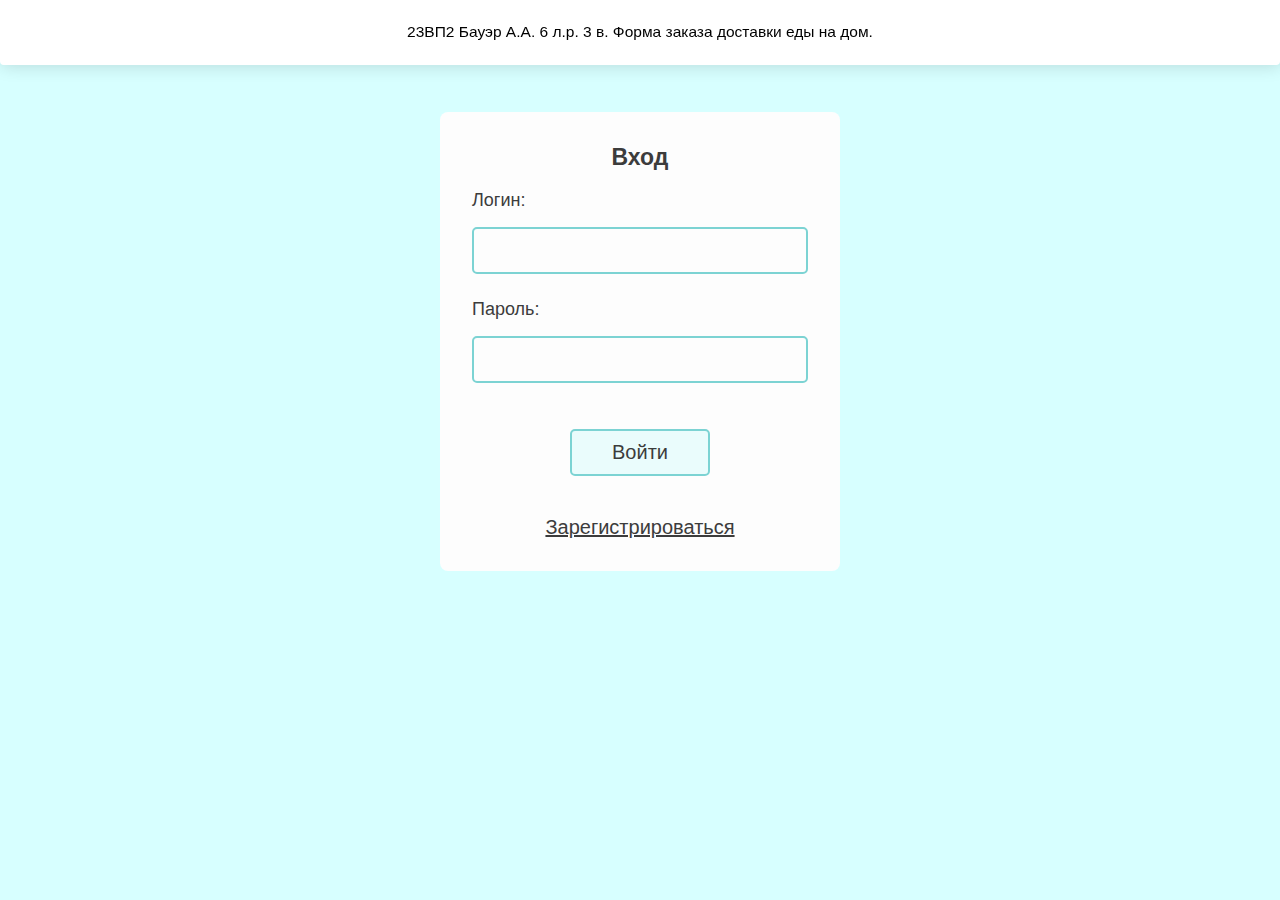
<file: index.html>
<!-- Бауэр Артём Александрович 23ВП2 -->
<!DOCTYPE html>
<html lang="en">
<head>
    <meta charset="UTF-8">
    <meta name="viewport" content="width=device-width, initial-scale=1.0">
    <title>Доставка еды</title>
    <link rel="stylesheet" href="css/style.css">

</head>
<body>
    

    <main class="main">
        <div class="project-desc">

            23ВП2 Бауэр А.А. 6 л.р. 3 в.

            Форма заказа доставки еды на дом.

        </div>
        <div class="container login">
            <h1>Вход</h1>
            <form action="checkUser.php" method="post">
                
                    <label for="username">Логин:</label>
                    <input type="text" name="username" id="username" class="form__inp" required>
                
                    <label for="pass">Пароль:</label>
                    <input type="password" name="pass" id="pass" class="form__inp" required>
                
                <input type="hidden" name="auth" id="" class="" value="auth">
                <button class="login-btn">Войти</button>
            </form>
            <a class="reg" href="register.html">Зарегистрироваться</a>
        </div>
        <div class="feedback container hidden unstable">

        </div>

       
    </main>

    <script src="js/jquery/jquery-3.7.1.min.js"></script>
    <script src="js/jquery/jquery.validate.min.js"></script>
    <script src="js/main/helper.js"></script>
    <script src="js/main/login.js"></script>
   

</body>
</html>
</file>
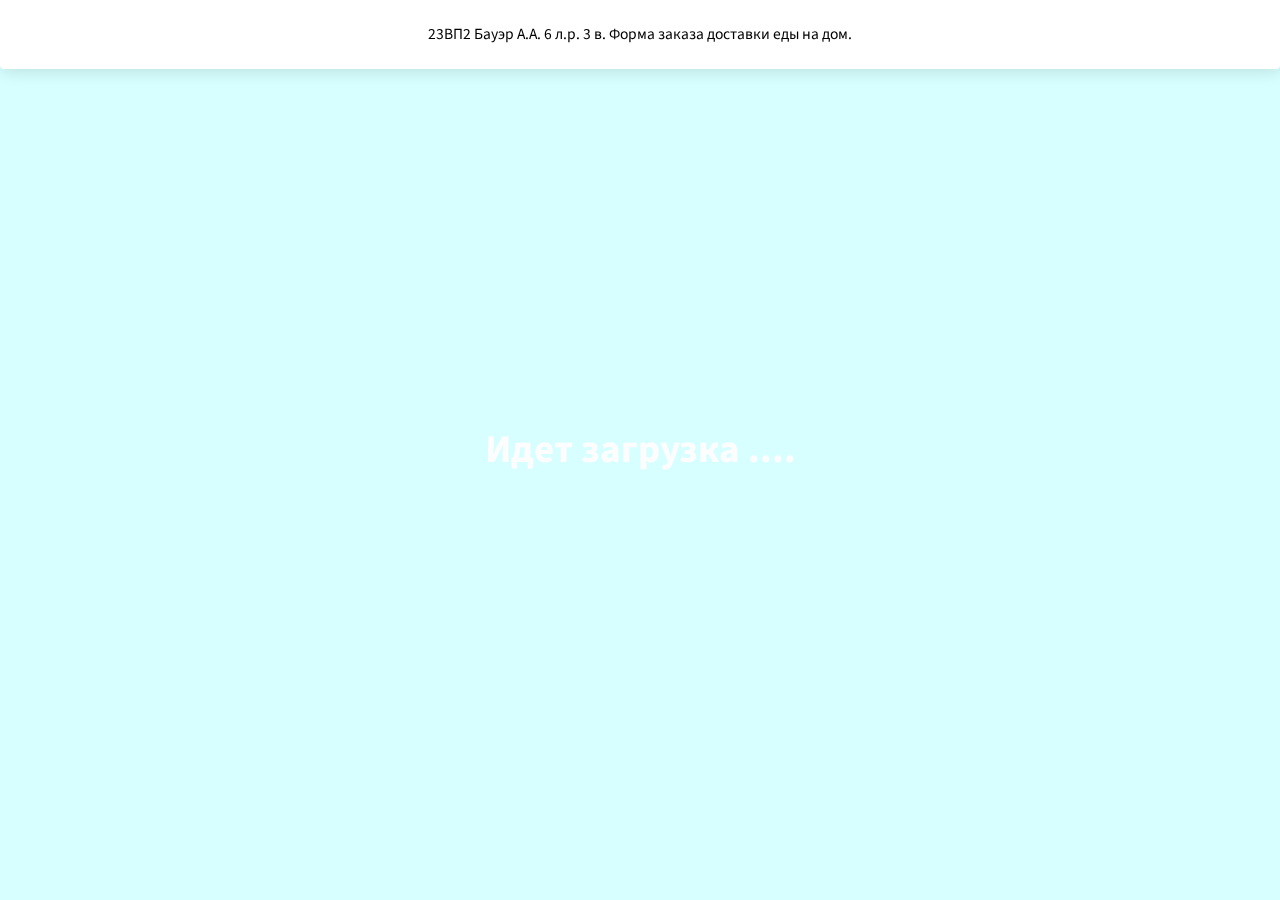
<file: orders.html>
<!DOCTYPE html>
<html lang="en">

<head>
    <meta charset="UTF-8">
    <meta name="viewport" content="width=device-width, initial-scale=1.0">
    <title>Доставка еды</title>
    <link rel="stylesheet" href="css/style.css">
    <link rel="stylesheet" href="css/table.css">

</head>

<body>
    <main class="main">
        <div class="loading unstable">
            Идет загрузка ....
        </div>
        <div class="project-desc fixed-block">

            23ВП2 Бауэр А.А. 6 л.р. 3 в.

            Форма заказа доставки еды на дом.

        </div>
        <div class="orders hidden unstable">
            <h1 class="orders-title">Заказы компании</h1>
            <div class="user-block">
                <div class="user-info">
                    <span> В системе: </span>
                    <span class="user-name"></span>
                </div>
                <div class="user-actions">
                    <div class="logout-action">
                        <button class="logout default-btn">Выйти</button>
                    </div>

                </div>
            </div>
            <div class="table">

            </div>

            <div class="actions">
                <buttton class="add-order default-btn">Добавить заказ</buttton>
            </div>


        </div>
        <div class="errors hidden unstable">
        </div>

    </main>

    <div class="modal-window order-modal hidden unstable">

        <div class="modal-window-wrap">
            <div class="order  ">
                <h1>Ваш заказ</h1>
                <form id="order" method="post" action="createOrder.php">
                    <label for="food">Заказанная еда:</label>
                    <textarea name="food" id="food"></textarea>
                    <div class="field">
                        <label for="name_2">Имя</label>
                        <div class="input-wrap">
                            <input type="text" name="name" id="name_2" class="form__inp">
                        </div>
                    </div>
                    <div class="field">
                        <label for="email_2">Почта</label>  
                        <div class="input-wrap">
                            <input type="text" name="email" id="email_2" class="form__inp">
                        </div>
                    </div>
                    <div class="field">
                        <label for="phone_2">Номер телефона</label>
                        <div class="input-wrap">
                            <input type="text" name="phone" id="phone_2" class="form__inp" placeholder="+7 (___)-___-__-__">
                        </div>
                    </div>
                    <div class="field">
                        <label for="address_2">Адрес</label>
                        <div class="input-wrap">
                            <input type="text" name="address" id="address_2" class="form__inp">
                        </div>
                    </div>
                    <input type="hidden" name="username" id="username_2" class="form__inp">
                    <div class="field">
                        <label for="city">Город доставки</label>
                        <div class="input-wrap">
                            <select name="city" id="city">
                                <option value=""></option>
                                <option value="Москва">Москва</option>
                                <option value="Санкт-Петербург">Санкт-Петербург</option>
                                <option value="Воронеж">Воронеж</option>
                                <option value="Ростов">Ростов</option>
                            </select>
                        </div>
                    </div>  
                    <div class="input-wrap">
                        <button class="submit default-btn">Заказать</button>
                        <div class="final-errors"></div>
                    </div>                 
                    
                </form>
                <div class="close">
                    <div class="line-1"></div>
                    <div class="line-2"></div>
                </div>
            </div>
        </div>
    </div>
    <div class="modal-window order-details-modal hidden unstable">

        <div class="modal-window-wrap">
            <div class="order">
                <h1>Ваш заказ</h1>
                <form id="edit_order" method="post" action="">                  
                    <textarea name="food" id="food_edit"></textarea>                    
                </form>
                <div class="close">
                    <div class="line-1"></div>
                    <div class="line-2"></div>
                </div>
            </div>
          
        </div>
    </div>

    <script src="js/jquery/jquery-3.7.1.min.js"></script>
    <script src="js/jquery/jquery.validate.min.js"></script>
    <!-- <script src="https://cdnjs.cloudflare.com/ajax/libs/jquery.mask/1.14.10/jquery.mask.js"></script> -->
    <script src="js/jquery/jquery.mask.js"></script>
    <script src="js/main/helper.js"></script>
    <script type="module" src="js/main/orders.js"></script>

</body>

</html>
</file>
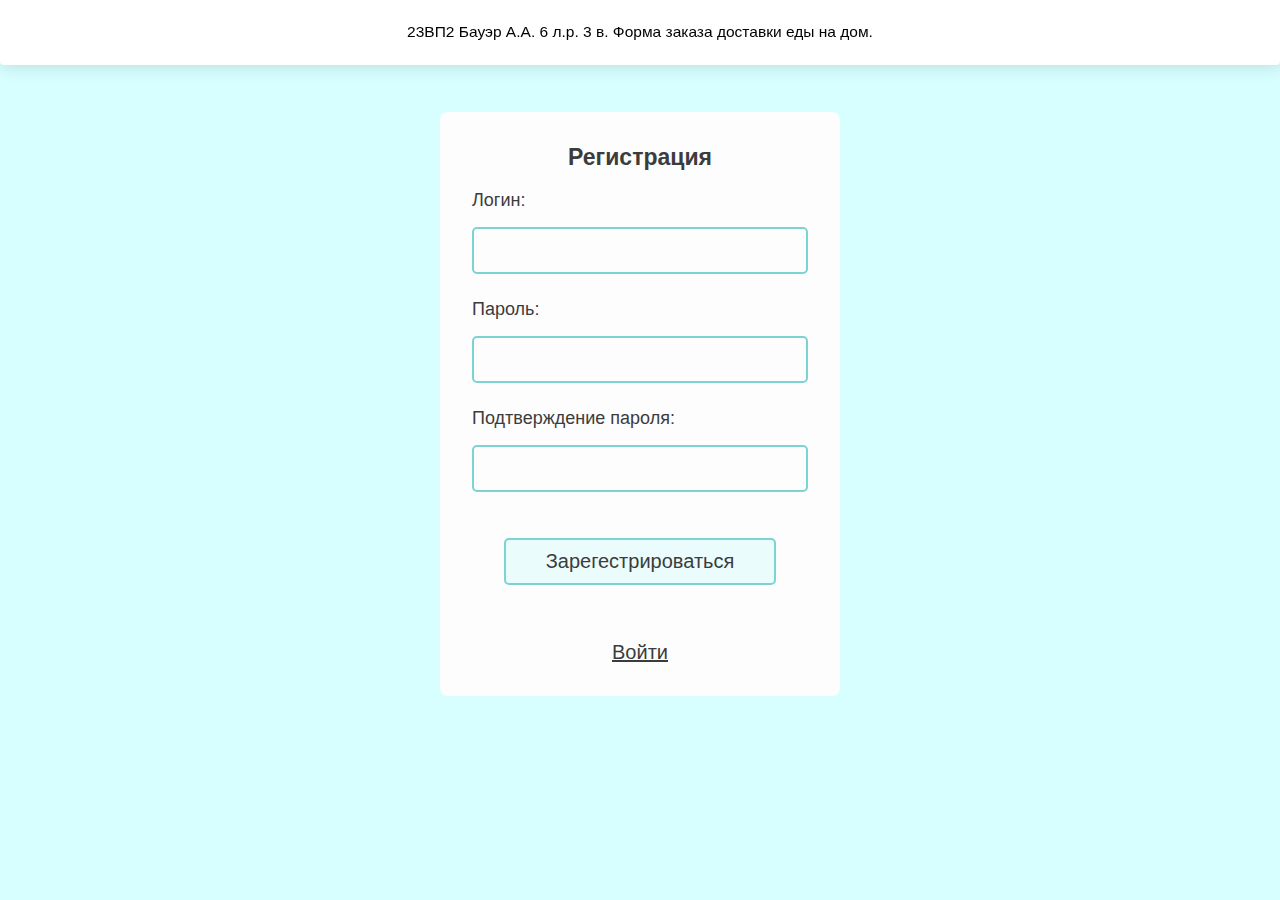
<file: register.html>
<!DOCTYPE html>
<html lang="en">
<head>
    <meta charset="UTF-8">
    <meta name="viewport" content="width=device-width, initial-scale=1.0">
    <title>Доставка еды</title>
    <link rel="stylesheet" href="css/style.css">
</head>
<body>
    

    <main class="main">
        <div class="project-desc">

            23ВП2 Бауэр А.А. 6 л.р. 3 в.

            Форма заказа доставки еды на дом.

        </div>
        <div class="container register">
            <h1>Регистрация</h1>
            <form action="" method="post">
               
               
                    <label for="username">Логин:</label>
                    <div class="input-wrap">
                        <input type="text" name="username" id="username" class="form__inp" required>
                    </div>
                          
                    
              
                    <label for="pass">Пароль:</label>
                    <div class="input-wrap">
                        <input type="password" name="pass" id="pass" class="form__inp" required>
                    </div>
             

               
                    <label for="pass_verify">Подтверждение пароля:</label>
                    <div class="input-wrap">
                        <input type="password" name="pass_verify" id="pass_verify" class="form__inp" required>
                    </div>
                   

                <button class="login-btn">Зарегестрироваться</button>
                <a class="reg" href="index.html">Войти</a>
            </form>           
        </div>

        <div class="feedback container hidden unstable">

        </div>


    </main>

    <script src="js/jquery/jquery-3.7.1.min.js"></script>
    <script src="js/jquery/jquery.validate.min.js"></script>
    <script src="js/main/helper.js"></script>
    <script src="js/main/register.js"></script>
   
</body>
</html>
</file>
<file: css/style.css>
* {
    margin: 0;
    padding: 0;
    box-sizing: border-box;
}

body {
    --main-color: rgb(215, 255, 255);
    --second-color: rgb(253, 253, 253);
    --third-color: #7ab9b9;
    --black: #3c3c3c;
    background-color: var(--main-color);
    --main-color-bold: rgb(124, 211, 211);
    --red: #df3d3d;

    font-family: Arial, "Helvetica Neue", Helvetica, sans-serif;
   
}

.stop-scroll {
	overflow: hidden;
}

.main {

    display: flex;
    justify-content: center;
    align-items: center;
    width: 100%;
    padding: 2em;
    flex-direction: column;
    gap: 1em;
}

.container {
    background-color: var(--second-color);
    min-width: 400px;
    max-width: 450px;
    padding: 2em;
    border-radius: 8px;
    color: var(--black);
  
}


.register, .login {
    margin-top: 5em;
}

.login .input-wrap input, .register .input-wrap input{   
    width: 100%;
  }

  .login .input-wrap , .register .input-wrap {   
    position: relative;
  }

  .login .input-wrap label.error, .register .input-wrap label.error {
	position: absolute;
	right: 1em;
	width: 46%;
	top: 50%;
	transform: translateY(-50%);
	text-align: right;
	font-size: 95%;
	font-weight: bold;
	line-height: 1.2;
}

.reg {
    margin-top: 20px;
    text-align: center;
    width: 100%;
    display: block;
    color: var(--black);
    font-size: 20px;
}

.login-btn {

    width: fit-content;
    margin-left: auto;
    margin-right: auto;
    margin-top: 1.5em;
    margin-bottom: 1em;
    padding-left: 2em;
    padding-right: 2em;
    background-color: #8ff7f72b;
    transition: 0.3s;
    cursor: pointer;
}
.login-btn:hover {   
    background-color: var(--main-color-bold);
    color: white;
}

form , #order .field{
    display: flex;
    flex-direction: column;
    justify-content: center;
    gap: 1em;
}



.feedback {
    font-size: 18px;
    text-align: center;
    padding: 2em;    
}

.feedback.red {
	color: var(--red);
}

.unstable {
    transition: 0.3s;
    opacity: 1;
}

.unstable.hidden {
    visibility: hidden;
    opacity: 0;
}


.loading,
.errors {
    position: fixed;
    left: 0;
    top: 0;
    width: 100%;
    height: 100%;
    font-size: 39px;
    display: flex;
    justify-content: center;
    align-items: center;
    font-weight: bold;
    color: var(--second-color);
}


.default-btn {
    background-color: white;
    padding: 0.5em 1.4em;
    color: var(--black);
    border-radius: 0.3em;
    border: 0.125em solid var(--third-color);
    font-size: 100%;
    transition: 0.3s;
    cursor: pointer;
}

.default-btn:hover {
    background-color: var(--third-color);
    color: white;
}

.orders {
    width: 70%;
    background-color: white;
    /* padding: 3em; */
    min-width: 1165px;
    max-width: 1300px;
    box-shadow: 1px 1px 17px #00000026;
    border-radius: 6px;
    gap: 1.5em;
    display: flex;
    flex-direction: column;
    margin-top: 4em;
}



.project-desc {
    position: fixed;
    top: 0;
    left: 0;
    width: 100%;
    font-size: 97%;
    background-color: white;
    padding: 1.5em;
    box-shadow: 1px 1px 17px #00000026;
    border-radius: 4px;
    border-top-left-radius: 0;
    border-top-right-radius: 0;
    text-align: center;
    z-index: 3;
}

.orders>*:not(.table) {
    padding-left: 3em;
    padding-right: 3em;
}

.orders-title {
    padding-top: 1.5em;
    font-size: 28px;
}

.modal-window {
    width: 100%;
    position: fixed;
    height: 100%;
    background-color: #00000063;
    z-index: 3;
    top: 0;
    left: 0;
    overflow-y: scroll;
    /*! overflow-x: hidden; */
}

.order {
    flex-direction: column;
    gap: 2em;
    min-height: initial;
    /* width: 333px; */
    padding: 2em;
    padding-top: 2em;
    padding-bottom: 2.5em;
    background-color: var(--second-color);
    min-width: 350px;
    display: flex;
    color: var(--black);
    border-radius: 11px;
    position: relative;
    margin-top: 5em;
    margin-bottom: 5em;
}

.submit {
    margin-top: 0.75em;
}

#order .submit {
	font-size: 20px;
	margin-left: auto;
	margin-right: auto;
	padding: 0.7em 2em;
	margin-top: 1.7em;
}

#order>input,
#order>select,
#order>button {
    width: 345px;
}

.modal-window-wrap {
    height: auto;
    display: flex;
    justify-content: center;
    align-items: center;
    min-height: 100%;
}

#food {
    width: 583px;
    min-width: 583px;
    max-width: 583px;

    height: 152px;
    max-height: 152px;
    min-height: 152px;

}

#food_edit {
	min-width: 485px;
	min-height: 225px;
	max-width: 485px;
	max-height: 225px;
}

.line-1,
.line-2 {
    width: 100%;
    height: 0.5em;
    background-color: white;
    position: absolute;
    top: 42%;
    left: 0;
    transition: 0.3s;
}

.line-1 {
    transform: rotate(45deg);
}

.line-2 {
    transform: rotate(-45deg);
}

.close {
    position: absolute;
    top: 0;
    right: 0;
    height: 3em;
    width: 3em;
    transform: translate(120%, -50%);
    cursor: pointer;
}

.close:hover * {
    box-shadow: 1px 1px 9px white;
}

.actions {
    display: flex;
    width: fit-content;
    padding-bottom: 2em;
}

.user-name {
    font-weight: bold;
}

.user-info {
    font-size: 125%;
}

.user-block {
    display: flex;
    justify-content: space-between;
    align-items: center;
    font-size: 18px;
    margin-bottom: 0.5em;
    margin-top: 0.5em;
}






.form__inp,
select,
button,
textarea {
    background-color: inherit;
    border: none;
    padding: 0.5em 1em;
    border-radius: 5px;
    color: var(--black);
    border: solid 2px var(--main-color-bold);
    font-size: 20px;
    font-family: Arial, "Helvetica Neue", Helvetica, sans-serif;
}

h1 {
    font-size: 23px;
    margin-bottom: 10px;
    font-family: Arial, "Helvetica Neue", Helvetica, sans-serif;
    text-align: center;
}

label {
    font-size: 18px;
    font-family: Arial, "Helvetica Neue", Helvetica, sans-serif;
    margin-top: 0.5em;
}

.input-wrap {
    display: flex;
    align-items: center;
    gap: 1em;
}

label.error,
.final-errors {
    margin: 0;
    color: var(--red);
    max-width: 270px;
    font-weight: bold;
    font-size: 16px;
}

.form__inp.error {
    color: var(--red);
}

/* h1, label, button{
    color: var( --main-color);
} */
/* option {
    background-color: rgb(1, 1, 43);
} */
</file>
<file: css/table.css>
@import url("https://fonts.googleapis.com/css?family=Source+Sans+Pro:400,700");
*, *:before, *:after {
  box-sizing: border-box;
}

body {
  padding: 24px;
  font-family: "Source Sans Pro", sans-serif;
  margin: 0;
}

h1, h2, h3, h4, h5, h6 {
  margin: 0;
}

.container {
  max-width: 1000px;
  margin-right: auto;
  margin-left: auto;
  display: flex;
  justify-content: center;
  align-items: center;
  min-height: 100vh;
}

.table {
  width: 100%;
  border: 1px solid #EEEEEE;
}

.table-header {
  display: flex;
  width: 100%;
  background: var(--black);
  /*! padding: 18px 0; */
}

.table-row {
  display: flex;
  width: 100%;
  padding: 18px 0;
  align-items: center;
}
.table-row:nth-of-type(odd) {
  background: #EEEEEE;
}

.table-data, .header__item {
  flex: 1 1 20%;
  text-align: center;
  padding: 0;
}
.table-data { 
  padding: 0 0.3em;
  word-break: break-all;
}

.header__item:not(:last-child):hover {
  background-color: #ffffff12;
}

.header__item > a {
  text-transform: uppercase;
  padding: 1.23em 0;  
  transition: 0.2s;
  padding-top: 1.3em;
  user-select: none;
  width: 100%;
  white-space: nowrap;
}
.header__item:not(:last-child) { 
  cursor: pointer;
}



.table-data:last-child, .header__item:last-child {
	flex-shrink: 0.1;
}


.filter__link {
  color: white;
  text-decoration: none;
  position: relative;
  display: inline-block;
  padding-left: 24px;
  padding-right: 24px;
  position: relative;
}
.filter__link::after {
  content: "";
  position: absolute;
  left: 50%;
  color: #ffffff91;
  font-size: 12px;
  top: 0.4em;
  transform: translateX(-50%);
}
.filter__link.desc::after {
  content: "(desc)";
}
.filter__link.asc::after {
  content: "(asc)";
}
</file>
